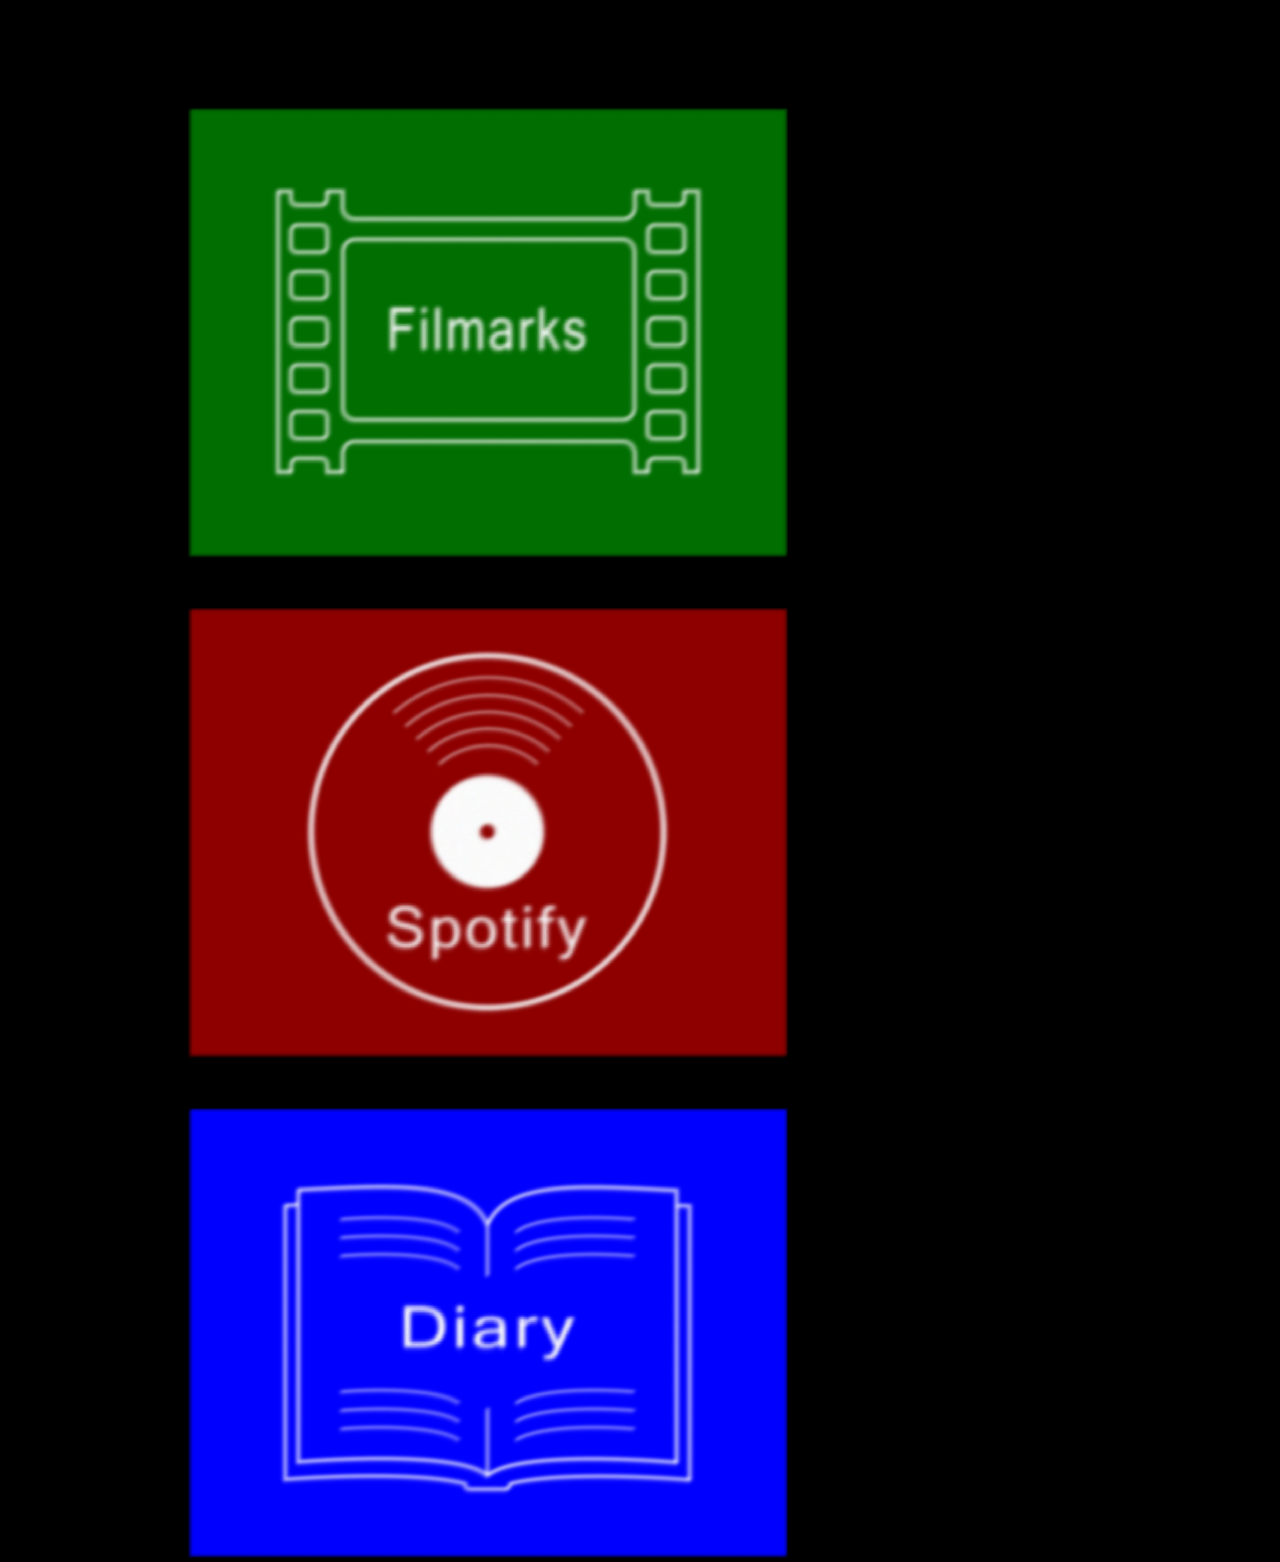
<file: rei_2.html>
<!doctype html>
<html lang="ja">
<head>
<meta charset="UTF-8">
<title>rei.tanaka</title>
<link href="rei_2.css" rel="stylesheet" type="text/css">
</head>

<body>
	
	<div id="wrapper">
	
	<div id="green">
			<a href="https://filmarks.com/users/rei5922" target="_blank">
				<img src="b_movie2.png" width="600px" height="450px">
			</a>
	</div>
		
	<div id="red">
			<a href="https://open.spotify.com/user/rei_5921?si=-YpjfpGQR0a5WXb2g7in-A" target="_blank">
				<img src="b_music.png" width="600px" height="450px">
			</a>
	</div>
		
	<div id="blue">
			<a href="https://open.spotify.com/user/rei_5921?si=-YpjfpGQR0a5WXb2g7in-A" target="_blank">
				<img src="b_diary2.png" width="600px" height="450px">
			</a>
	</div>
	
	</div>	
		
	
</body>
</html>
</file>
<file: rei_2.css>
@charset "UTF-8";
/* CSS Document */

body {
background-color:#000;
}

#wrapper {
	background-color: #000;
	width: 750px;
}

#green {
	background-color: #000 ;
	width: 600px;
	height: 450px;
	float:left;
	margin-left: 180px;
	margin-top: 100px;
}

#red {
	background-color: #000 ;
	width: 600px;
	height: 450px;
	float:left;
	margin-left: 180px;
	margin-top: 50px;
}

#blue {
	background-color: #000 ;
	width: 600px;
	height: 450px;
	float:left;
	margin-left: 180px;
	margin-top: 50px;
}
</file>
